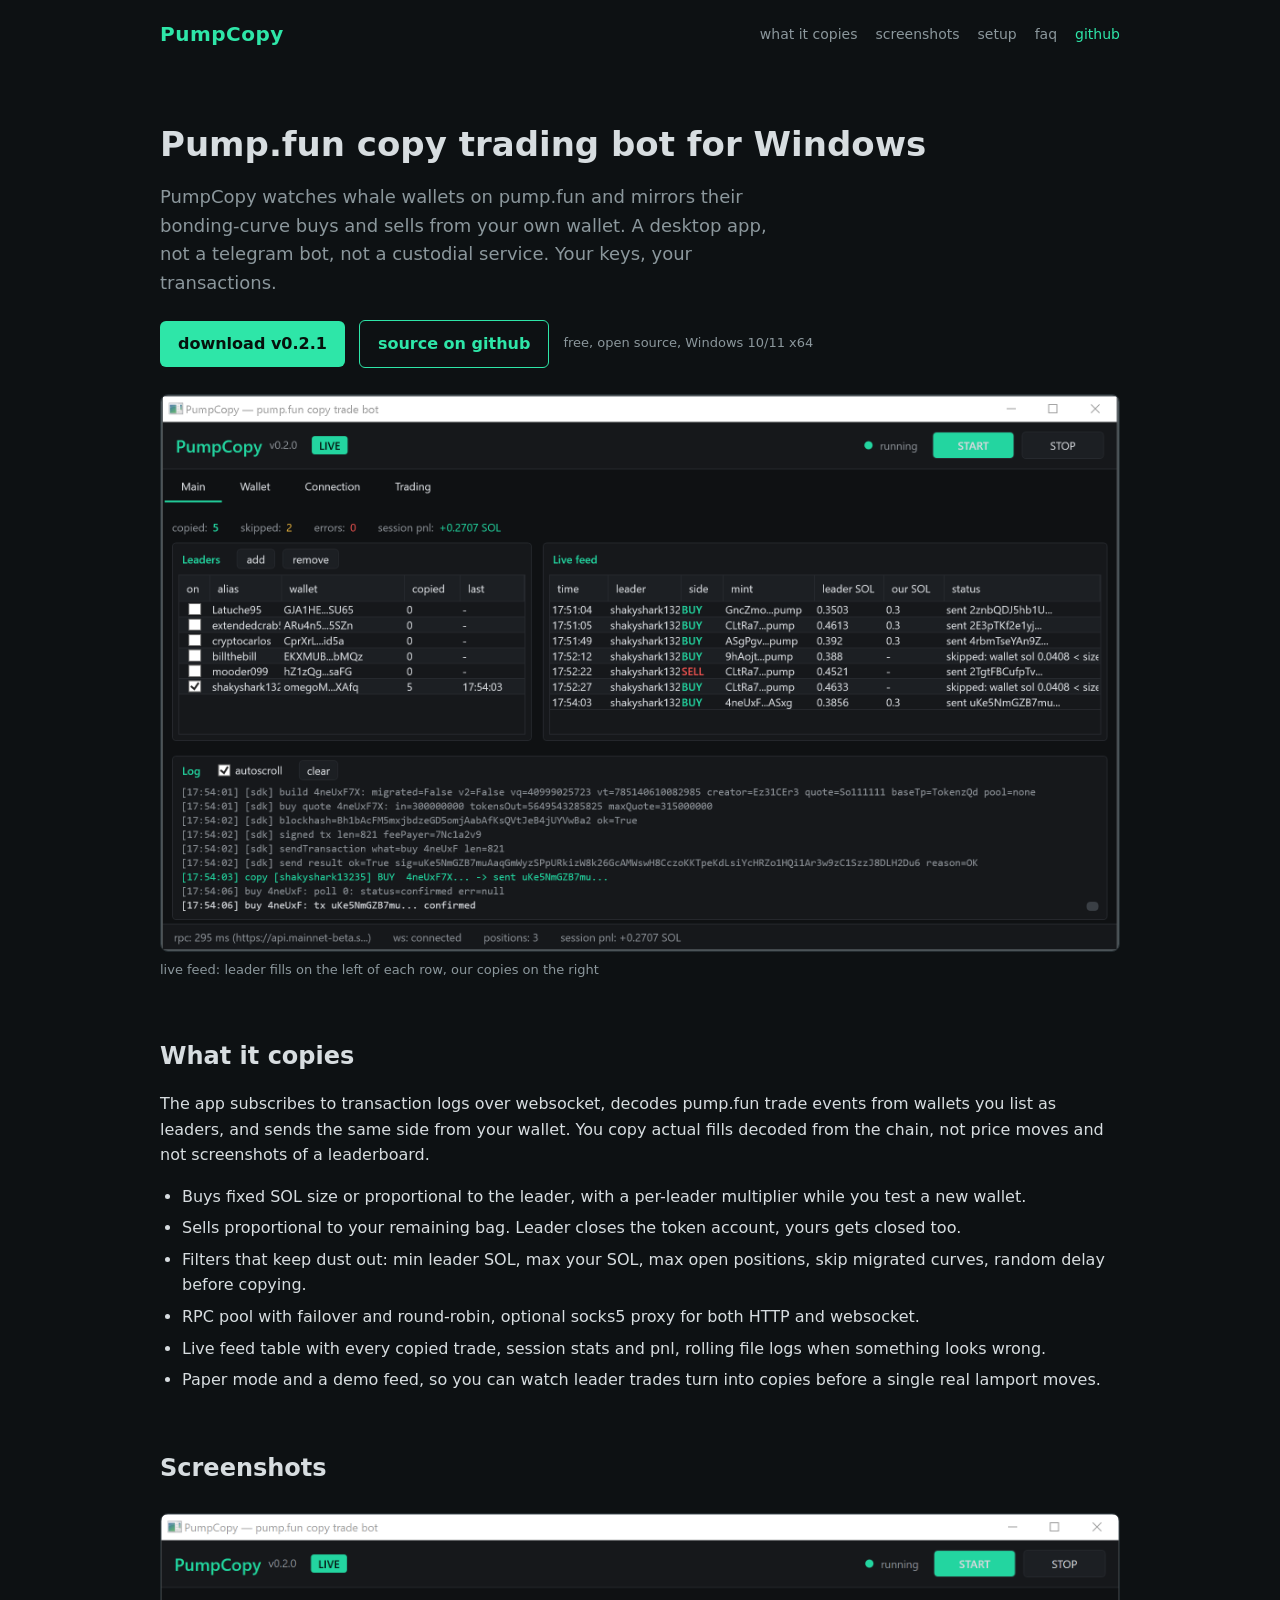
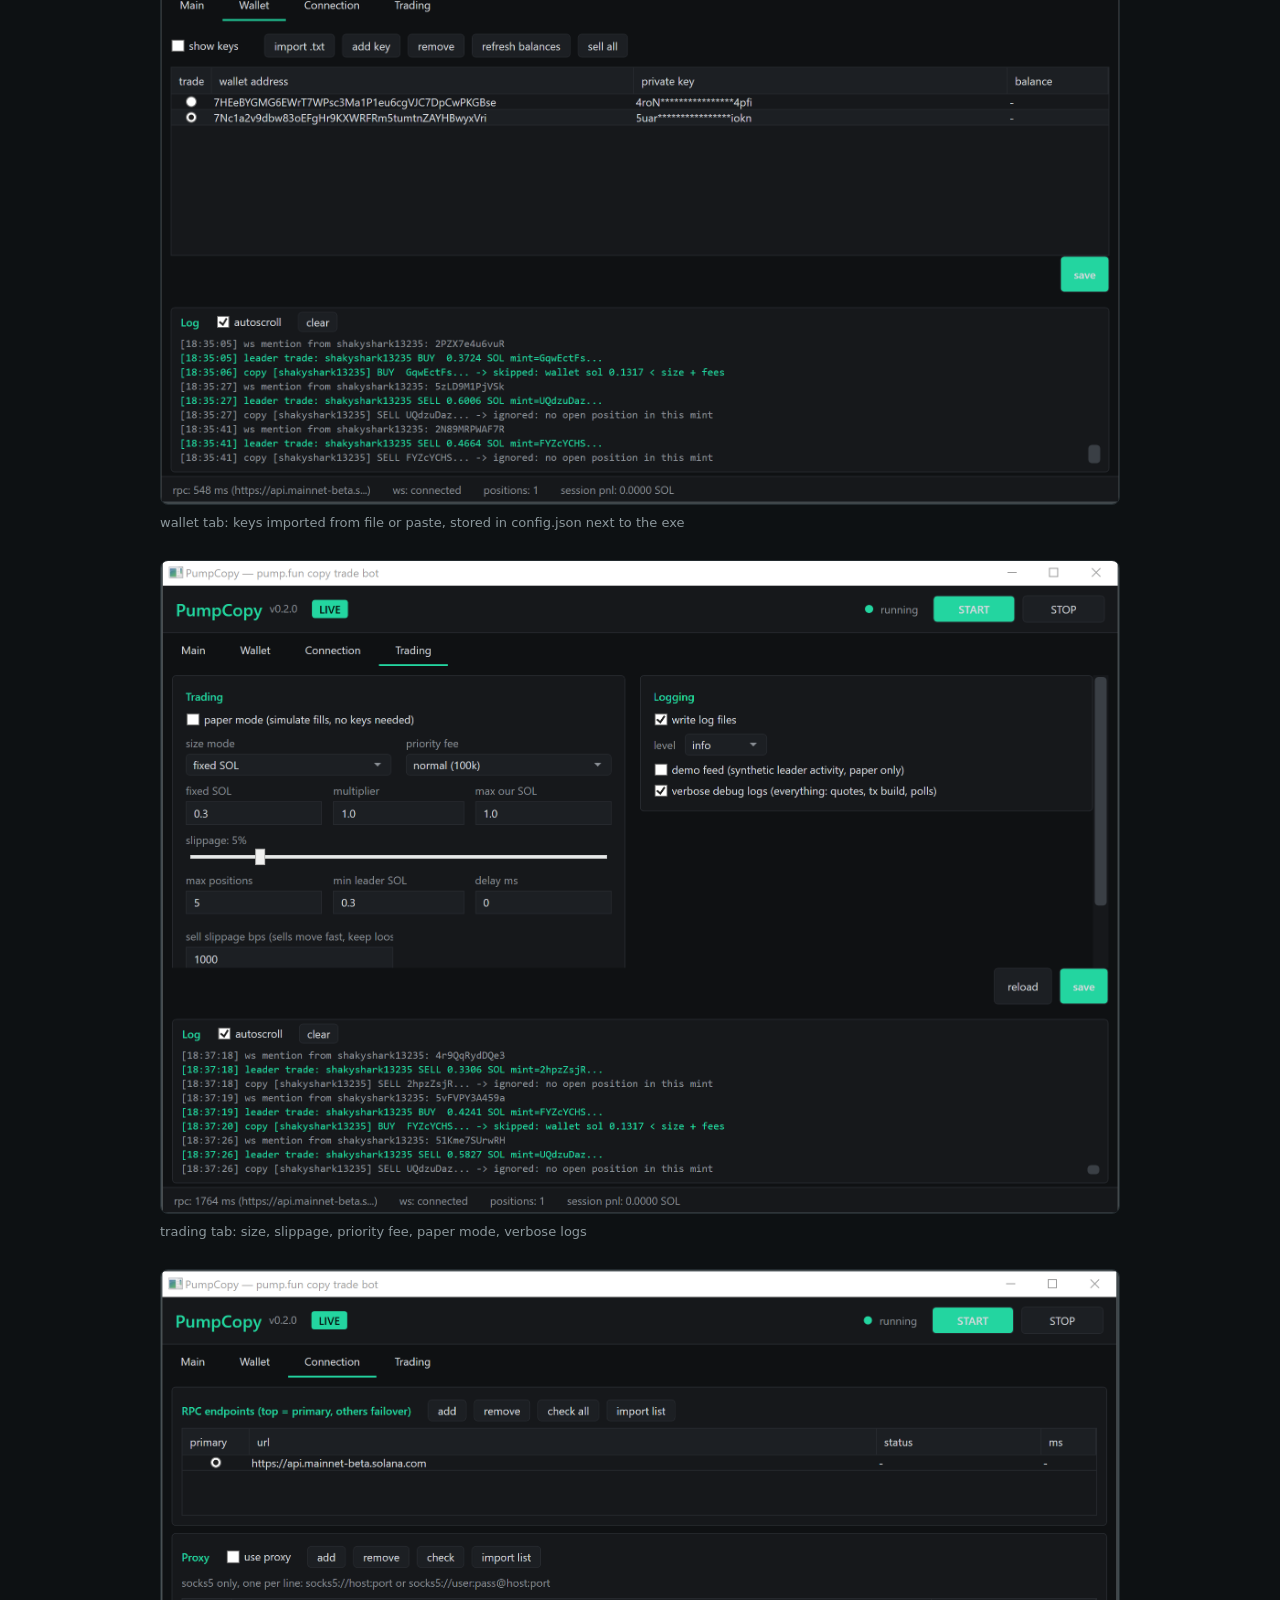
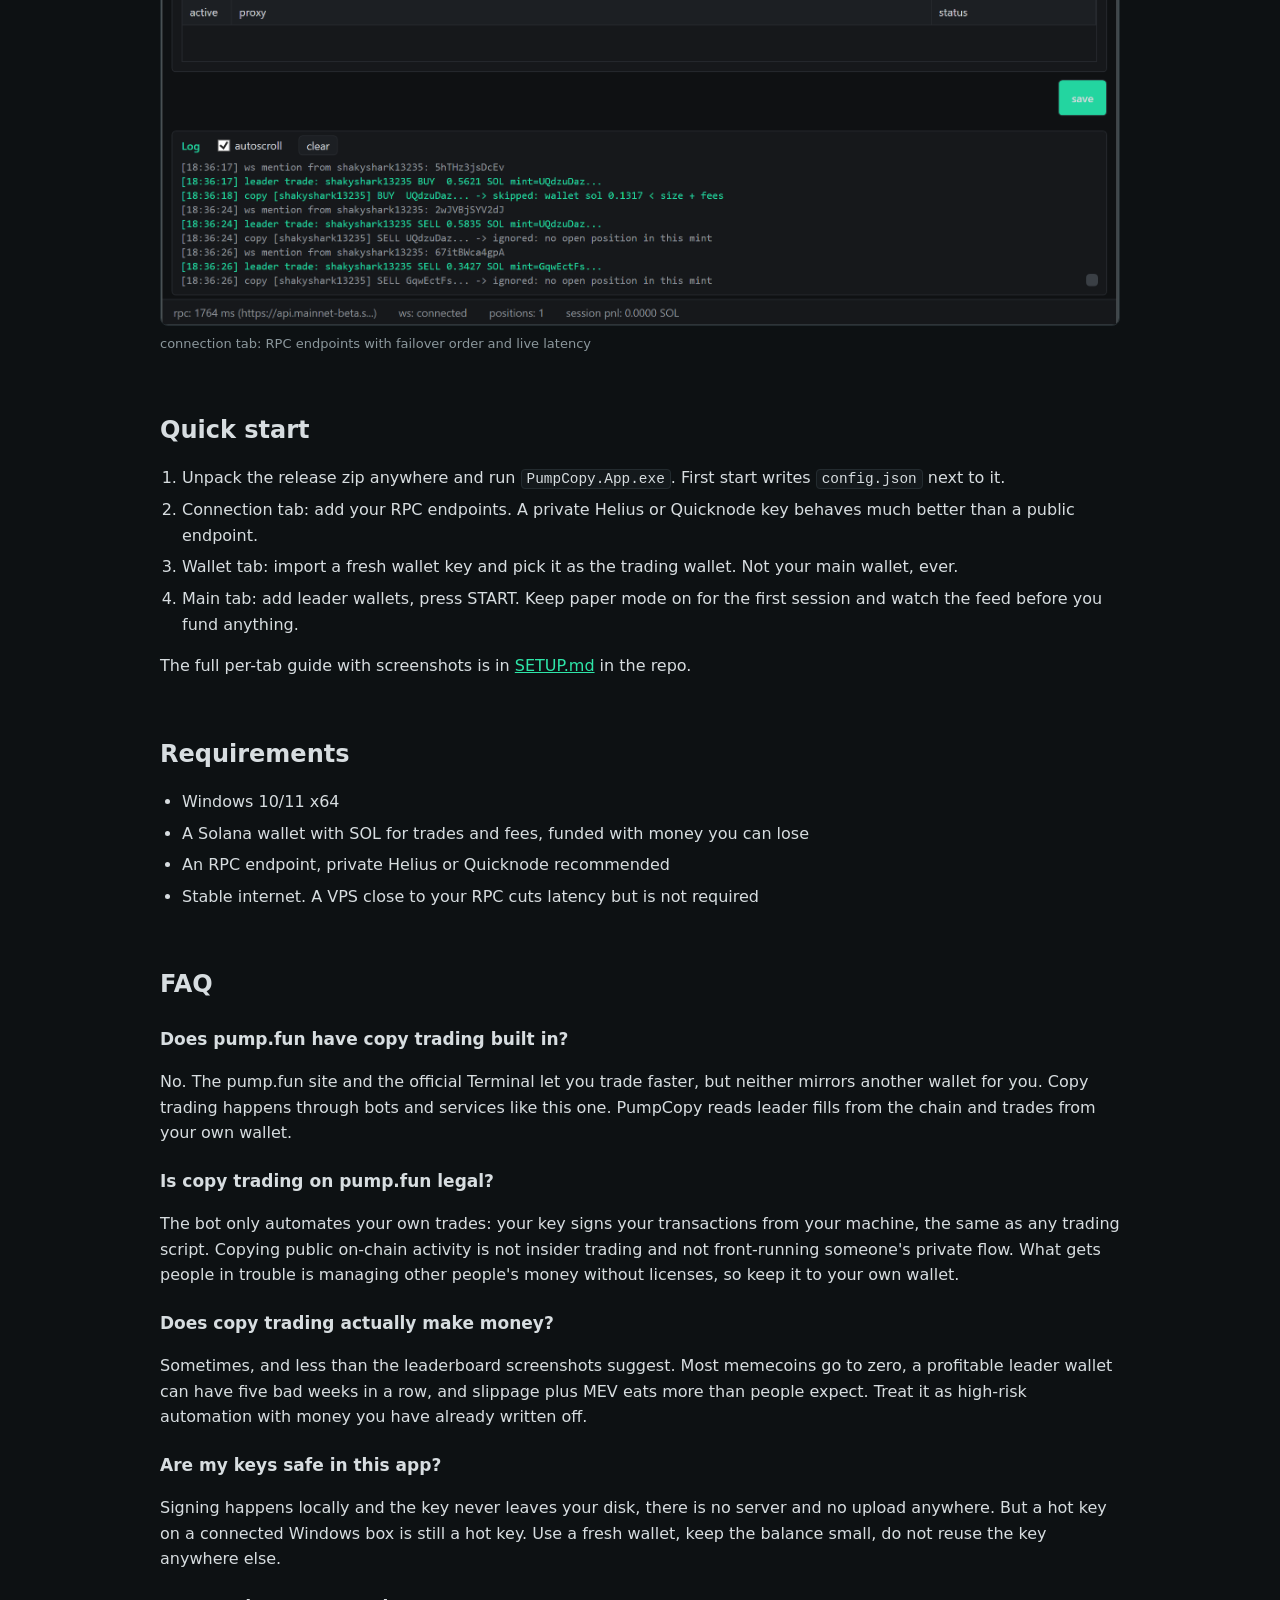
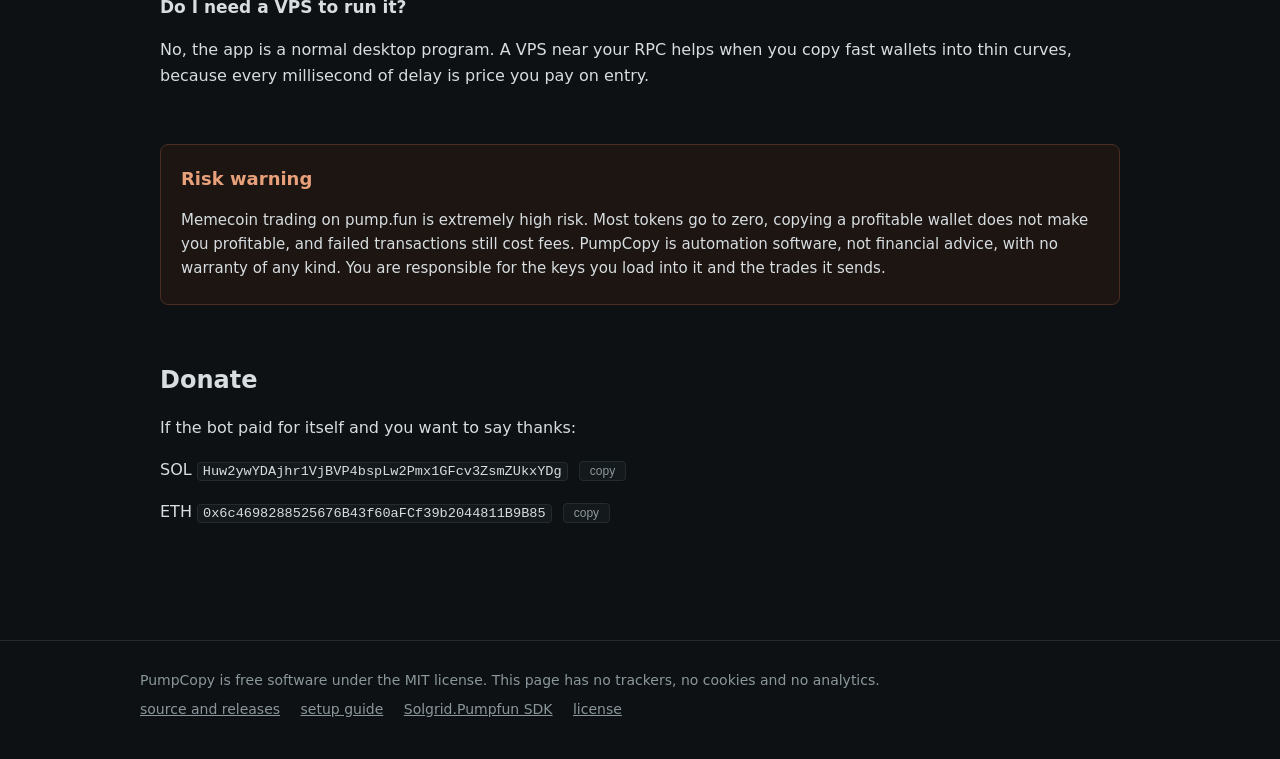
<file: index.html>
<!DOCTYPE html>
<html lang="en">
<head>
<meta charset="utf-8">
<meta name="viewport" content="width=device-width, initial-scale=1">
<meta name="google-site-verification" content="QtbipxCcQaHB2PDOWATvEwnkp27CC-FCewgDB-s6Oh8" />
<title>PumpCopy: pump.fun copy trading bot for Windows</title>
<meta name="description" content="PumpCopy mirrors pump.fun trades of wallets you pick. Bonding-curve buys and sells copied from your own Windows desktop. Keys never leave your disk. Free and open source.">
<link rel="canonical" href="https://harutocodes.github.io/pumpfun-copy-trading-bot/">
<meta property="og:type" content="website">
<meta property="og:url" content="https://harutocodes.github.io/pumpfun-copy-trading-bot/">
<meta property="og:title" content="PumpCopy: pump.fun copy trading bot for Windows">
<meta property="og:description" content="Mirrors pump.fun bonding-curve buys and sells of wallets you pick, from your own desktop. Keys never leave your disk.">
<meta property="og:image" content="https://harutocodes.github.io/pumpfun-copy-trading-bot/img/feed.png">
<meta property="og:image:width" content="2098">
<meta property="og:image:height" content="1218">
<meta name="twitter:card" content="summary_large_image">
<meta name="twitter:title" content="PumpCopy: pump.fun copy trading bot for Windows">
<meta name="twitter:description" content="Mirrors pump.fun bonding-curve buys and sells of wallets you pick, from your own desktop. Keys never leave your disk.">
<meta name="twitter:image" content="https://harutocodes.github.io/pumpfun-copy-trading-bot/img/feed.png">
<link rel="icon" type="image/svg+xml" href="favicon.svg">
<link rel="stylesheet" href="style.css">
<script type="application/ld+json">
{
  "@context": "https://schema.org",
  "@type": "SoftwareApplication",
  "name": "PumpCopy",
  "operatingSystem": "Windows 10, Windows 11",
  "applicationCategory": "FinanceApplication",
  "description": "Pump.fun copy trading bot for Windows. Watches leader wallets on-chain and mirrors their bonding-curve buys and sells from your own wallet.",
  "url": "https://harutocodes.github.io/pumpfun-copy-trading-bot/",
  "downloadUrl": "https://github.com/harutocodes/pumpfun-terminal/releases/latest",
  "softwareVersion": "0.2.1",
  "license": "https://github.com/harutocodes/pumpfun-terminal/blob/main/LICENSE",
  "keywords": "pump.fun copy trading bot, pumpfun copytrade, solana copy trade bot, memecoin copy trading, pump.fun whale tracker, copy trading bot windows",
  "offers": { "@type": "Offer", "price": "0", "priceCurrency": "USD" },
  "author": { "@type": "Person", "name": "harutocodes", "url": "https://github.com/harutocodes" }
}
</script>
<script type="application/ld+json">
{
  "@context": "https://schema.org",
  "@type": "FAQPage",
  "mainEntity": [
    {
      "@type": "Question",
      "name": "Does pump.fun have copy trading built in?",
      "acceptedAnswer": { "@type": "Answer", "text": "No. The pump.fun site and the official Terminal let you trade faster, but neither mirrors another wallet for you. Copy trading happens through bots and services. PumpCopy reads leader fills from the chain and trades from your own wallet." }
    },
    {
      "@type": "Question",
      "name": "Is copy trading on pump.fun legal?",
      "acceptedAnswer": { "@type": "Answer", "text": "The bot only automates your own trades: your key signs your transactions from your machine, the same as any trading script. Copying public on-chain activity is not insider trading. What gets people in trouble is managing other people's money without licenses, so keep it to your own wallet." }
    },
    {
      "@type": "Question",
      "name": "Does copy trading actually make money?",
      "acceptedAnswer": { "@type": "Answer", "text": "Sometimes, and less than the leaderboard screenshots suggest. Most memecoins go to zero, a profitable leader wallet can have five bad weeks in a row, and slippage plus MEV eats more than people expect. Treat it as high-risk automation with money you have already written off." }
    },
    {
      "@type": "Question",
      "name": "Are my keys safe in this app?",
      "acceptedAnswer": { "@type": "Answer", "text": "Signing happens locally and the key never leaves your disk, there is no server and no upload anywhere. But a hot key on a connected Windows box is still a hot key. Use a fresh wallet, keep the balance small, do not reuse the key anywhere else." }
    },
    {
      "@type": "Question",
      "name": "Do I need a VPS to run it?",
      "acceptedAnswer": { "@type": "Answer", "text": "No, the app is a normal desktop program. A VPS near your RPC helps when you copy fast wallets into thin curves, because every millisecond of delay is price you pay on entry." }
    }
  ]
}
</script>
</head>
<body>

<header class="top">
  <a class="logo" href="/">PumpCopy</a>
  <nav>
    <a href="#how">what it copies</a>
    <a href="#screenshots">screenshots</a>
    <a href="#setup">setup</a>
    <a href="#faq">faq</a>
    <a class="gh" href="https://github.com/harutocodes/pumpfun-terminal">github</a>
  </nav>
</header>

<main>

<section class="hero">
  <h1>Pump.fun copy trading bot for Windows</h1>
  <p class="lead">PumpCopy watches whale wallets on pump.fun and mirrors their
  bonding-curve buys and sells from your own wallet. A desktop app, not a
  telegram bot, not a custodial service. Your keys, your transactions.</p>
  <p class="cta">
    <a class="btn" href="https://github.com/harutocodes/pumpfun-terminal/releases/latest">download v0.2.1</a>
    <a class="btn ghost" href="https://github.com/harutocodes/pumpfun-terminal">source on github</a>
    <span class="note">free, open source, Windows 10/11 x64</span>
  </p>
  <figure>
    <img src="img/feed.png" width="2098" height="1218" alt="PumpCopy live feed copying pump.fun trades of a whale wallet, five copied buys and session pnl in SOL">
    <figcaption>live feed: leader fills on the left of each row, our copies on the right</figcaption>
  </figure>
</section>

<section id="how">
  <h2>What it copies</h2>
  <p>The app subscribes to transaction logs over websocket, decodes pump.fun
  trade events from wallets you list as leaders, and sends the same side from
  your wallet. You copy actual fills decoded from the chain, not price moves
  and not screenshots of a leaderboard.</p>
  <ul>
    <li>Buys fixed SOL size or proportional to the leader, with a per-leader multiplier while you test a new wallet.</li>
    <li>Sells proportional to your remaining bag. Leader closes the token account, yours gets closed too.</li>
    <li>Filters that keep dust out: min leader SOL, max your SOL, max open positions, skip migrated curves, random delay before copying.</li>
    <li>RPC pool with failover and round-robin, optional socks5 proxy for both HTTP and websocket.</li>
    <li>Live feed table with every copied trade, session stats and pnl, rolling file logs when something looks wrong.</li>
    <li>Paper mode and a demo feed, so you can watch leader trades turn into copies before a single real lamport moves.</li>
  </ul>
</section>

<section id="screenshots">
  <h2>Screenshots</h2>
  <figure>
    <img src="img/wallet.png" width="2090" height="1286" alt="PumpCopy wallet tab with an imported Solana keypair picked as trading wallet" loading="lazy">
    <figcaption>wallet tab: keys imported from file or paste, stored in config.json next to the exe</figcaption>
  </figure>
  <figure>
    <img src="img/trading.png" width="2095" height="1428" alt="PumpCopy trading tab with buy size, slippage, priority fee and paper mode settings" loading="lazy">
    <figcaption>trading tab: size, slippage, priority fee, paper mode, verbose logs</figcaption>
  </figure>
  <figure>
    <img src="img/connection.png" width="2097" height="1433" alt="PumpCopy connection tab with a list of Solana RPC endpoints and latency" loading="lazy">
    <figcaption>connection tab: RPC endpoints with failover order and live latency</figcaption>
  </figure>
</section>

<section id="setup">
  <h2>Quick start</h2>
  <ol>
    <li>Unpack the release zip anywhere and run <code>PumpCopy.App.exe</code>. First start writes <code>config.json</code> next to it.</li>
    <li>Connection tab: add your RPC endpoints. A private Helius or Quicknode key behaves much better than a public endpoint.</li>
    <li>Wallet tab: import a fresh wallet key and pick it as the trading wallet. Not your main wallet, ever.</li>
    <li>Main tab: add leader wallets, press START. Keep paper mode on for the first session and watch the feed before you fund anything.</li>
  </ol>
  <p>The full per-tab guide with screenshots is in
  <a href="https://github.com/harutocodes/pumpfun-terminal/blob/main/SETUP.md">SETUP.md</a>
  in the repo.</p>
</section>

<section id="requirements">
  <h2>Requirements</h2>
  <ul>
    <li>Windows 10/11 x64</li>
    <li>A Solana wallet with SOL for trades and fees, funded with money you can lose</li>
    <li>An RPC endpoint, private Helius or Quicknode recommended</li>
    <li>Stable internet. A VPS close to your RPC cuts latency but is not required</li>
  </ul>
</section>

<section id="faq">
  <h2>FAQ</h2>

  <h3>Does pump.fun have copy trading built in?</h3>
  <p>No. The pump.fun site and the official Terminal let you trade faster,
  but neither mirrors another wallet for you. Copy trading happens through
  bots and services like this one. PumpCopy reads leader fills from the chain
  and trades from your own wallet.</p>

  <h3>Is copy trading on pump.fun legal?</h3>
  <p>The bot only automates your own trades: your key signs your transactions
  from your machine, the same as any trading script. Copying public on-chain
  activity is not insider trading and not front-running someone's private
  flow. What gets people in trouble is managing other people's money without
  licenses, so keep it to your own wallet.</p>

  <h3>Does copy trading actually make money?</h3>
  <p>Sometimes, and less than the leaderboard screenshots suggest. Most
  memecoins go to zero, a profitable leader wallet can have five bad weeks in
  a row, and slippage plus MEV eats more than people expect. Treat it as
  high-risk automation with money you have already written off.</p>

  <h3>Are my keys safe in this app?</h3>
  <p>Signing happens locally and the key never leaves your disk, there is no
  server and no upload anywhere. But a hot key on a connected Windows box is
  still a hot key. Use a fresh wallet, keep the balance small, do not reuse
  the key anywhere else.</p>

  <h3>Do I need a VPS to run it?</h3>
  <p>No, the app is a normal desktop program. A VPS near your RPC helps when
  you copy fast wallets into thin curves, because every millisecond of delay
  is price you pay on entry.</p>
</section>

<section id="risk" class="warn">
  <h2>Risk warning</h2>
  <p>Memecoin trading on pump.fun is extremely high risk. Most tokens go to
  zero, copying a profitable wallet does not make you profitable, and failed
  transactions still cost fees. PumpCopy is automation software, not financial
  advice, with no warranty of any kind. You are responsible for the keys you
  load into it and the trades it sends.</p>
</section>

<section id="donate">
  <h2>Donate</h2>
  <p>If the bot paid for itself and you want to say thanks:</p>
  <p class="addr">SOL <code>Huw2ywYDAjhr1VjBVP4bspLw2Pmx1GFcv3ZsmZUkxYDg</code> <button data-copy="Huw2ywYDAjhr1VjBVP4bspLw2Pmx1GFcv3ZsmZUkxYDg">copy</button></p>
  <p class="addr">ETH <code>0x6c4698288525676B43f60aFCf39b2044811B9B85</code> <button data-copy="0x6c4698288525676B43f60aFCf39b2044811B9B85">copy</button></p>
</section>

</main>

<footer>
  <p>PumpCopy is free software under the MIT license. This page has no
  trackers, no cookies and no analytics.</p>
  <p>
    <a href="https://github.com/harutocodes/pumpfun-terminal">source and releases</a>
    <a href="https://github.com/harutocodes/pumpfun-terminal/blob/main/SETUP.md">setup guide</a>
    <a href="https://github.com/solgrid-development/Solgrid.Pumpfun">Solgrid.Pumpfun SDK</a>
    <a href="https://github.com/harutocodes/pumpfun-copy-trading-bot/blob/main/LICENSE">license</a>
  </p>
</footer>

<script src="app.js"></script>
</body>
</html>
</file>
<file: style.css>
:root {
  --bg: #0d1113;
  --panel: #14191c;
  --line: #232b2f;
  --text: #d7dde0;
  --muted: #8b979c;
  --accent: #2ee6a8;
}

* { box-sizing: border-box; }

body {
  margin: 0;
  background: var(--bg);
  color: var(--text);
  font: 16px/1.6 "Segoe UI", system-ui, -apple-system, sans-serif;
}

a { color: var(--accent); text-decoration: none; }
a:hover { text-decoration: underline; }

/* inline links in prose stay underlined, color alone fails a11y */
main p a:not(.btn), main li a, footer p a { text-decoration: underline; }

code {
  background: var(--panel);
  border: 1px solid var(--line);
  border-radius: 4px;
  padding: 1px 5px;
  font-size: 0.9em;
  word-break: break-all;
}

header.top {
  display: flex;
  align-items: center;
  justify-content: space-between;
  gap: 16px;
  max-width: 1000px;
  margin: 0 auto;
  padding: 18px 20px;
}

.logo {
  font-size: 20px;
  font-weight: 700;
  color: var(--accent);
  letter-spacing: 0.5px;
}

header.top nav { display: flex; gap: 18px; flex-wrap: wrap; }
header.top nav a { color: var(--muted); font-size: 14px; }
header.top nav a:hover { color: var(--text); }
header.top nav a.gh { color: var(--accent); }

main { max-width: 1000px; margin: 0 auto; padding: 0 20px 40px; }

section { margin-top: 56px; }

h1 { font-size: 34px; line-height: 1.2; margin: 0 0 14px; }
h2 { font-size: 24px; margin: 0 0 14px; }
h3 { font-size: 17px; margin: 22px 0 6px; }

.lead { font-size: 18px; color: var(--muted); max-width: 640px; }

.cta { display: flex; align-items: center; gap: 14px; flex-wrap: wrap; margin: 22px 0 8px; }

.btn {
  display: inline-block;
  background: var(--accent);
  color: #06110c;
  font-weight: 600;
  padding: 10px 18px;
  border-radius: 6px;
}
.btn:hover { text-decoration: none; filter: brightness(1.1); }
.btn.ghost {
  background: transparent;
  color: var(--accent);
  border: 1px solid var(--accent);
}
.note { color: var(--muted); font-size: 13px; }

figure { margin: 26px 0 0; }
figure img {
  width: 100%;
  height: auto;
  border: 1px solid var(--line);
  border-radius: 8px;
  display: block;
}
figcaption { color: var(--muted); font-size: 13px; margin-top: 8px; }

ul, ol { padding-left: 22px; }
li { margin: 6px 0; }

section.warn {
  background: #1c1512;
  border: 1px solid #4a2e22;
  border-radius: 8px;
  padding: 6px 20px 16px;
}
section.warn h2 { color: #e8a07a; font-size: 18px; margin-top: 14px; }
section.warn p { margin: 8px 0; font-size: 15px; }

.addr code { font-size: 0.85em; }
.addr button {
  background: var(--panel);
  color: var(--muted);
  border: 1px solid var(--line);
  border-radius: 4px;
  padding: 2px 10px;
  margin-left: 6px;
  cursor: pointer;
  font-size: 12px;
}
.addr button:hover { color: var(--accent); border-color: var(--accent); }

footer {
  border-top: 1px solid var(--line);
  margin-top: 60px;
  padding: 22px 20px 34px;
  color: var(--muted);
  font-size: 14px;
}
footer p { max-width: 1000px; margin: 6px auto; }
footer a { color: var(--muted); margin-right: 16px; }
footer a:hover { color: var(--accent); }

.page404 { max-width: 600px; margin: 120px auto; text-align: center; }
.page404 h1 { font-size: 60px; color: var(--accent); }

@media (max-width: 640px) {
  h1 { font-size: 26px; }
  header.top { flex-direction: column; align-items: flex-start; }
}
</file>
